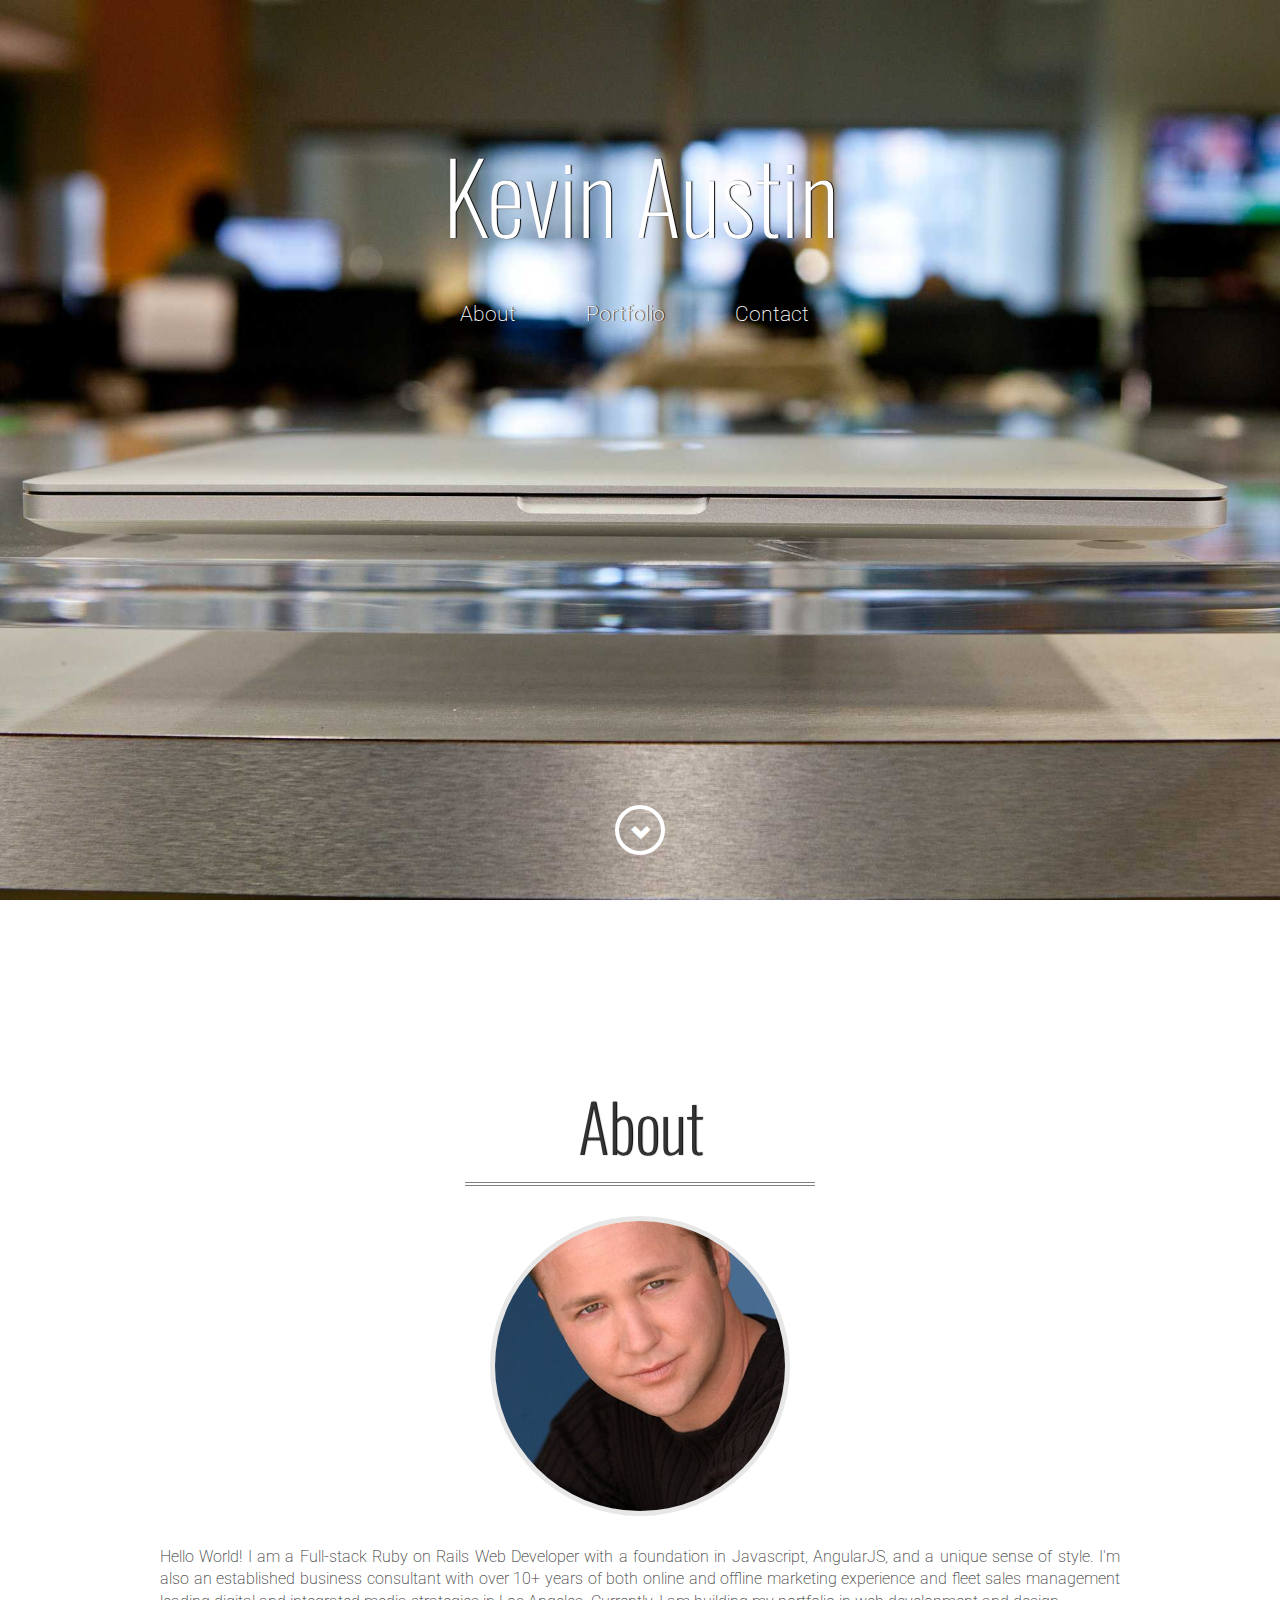
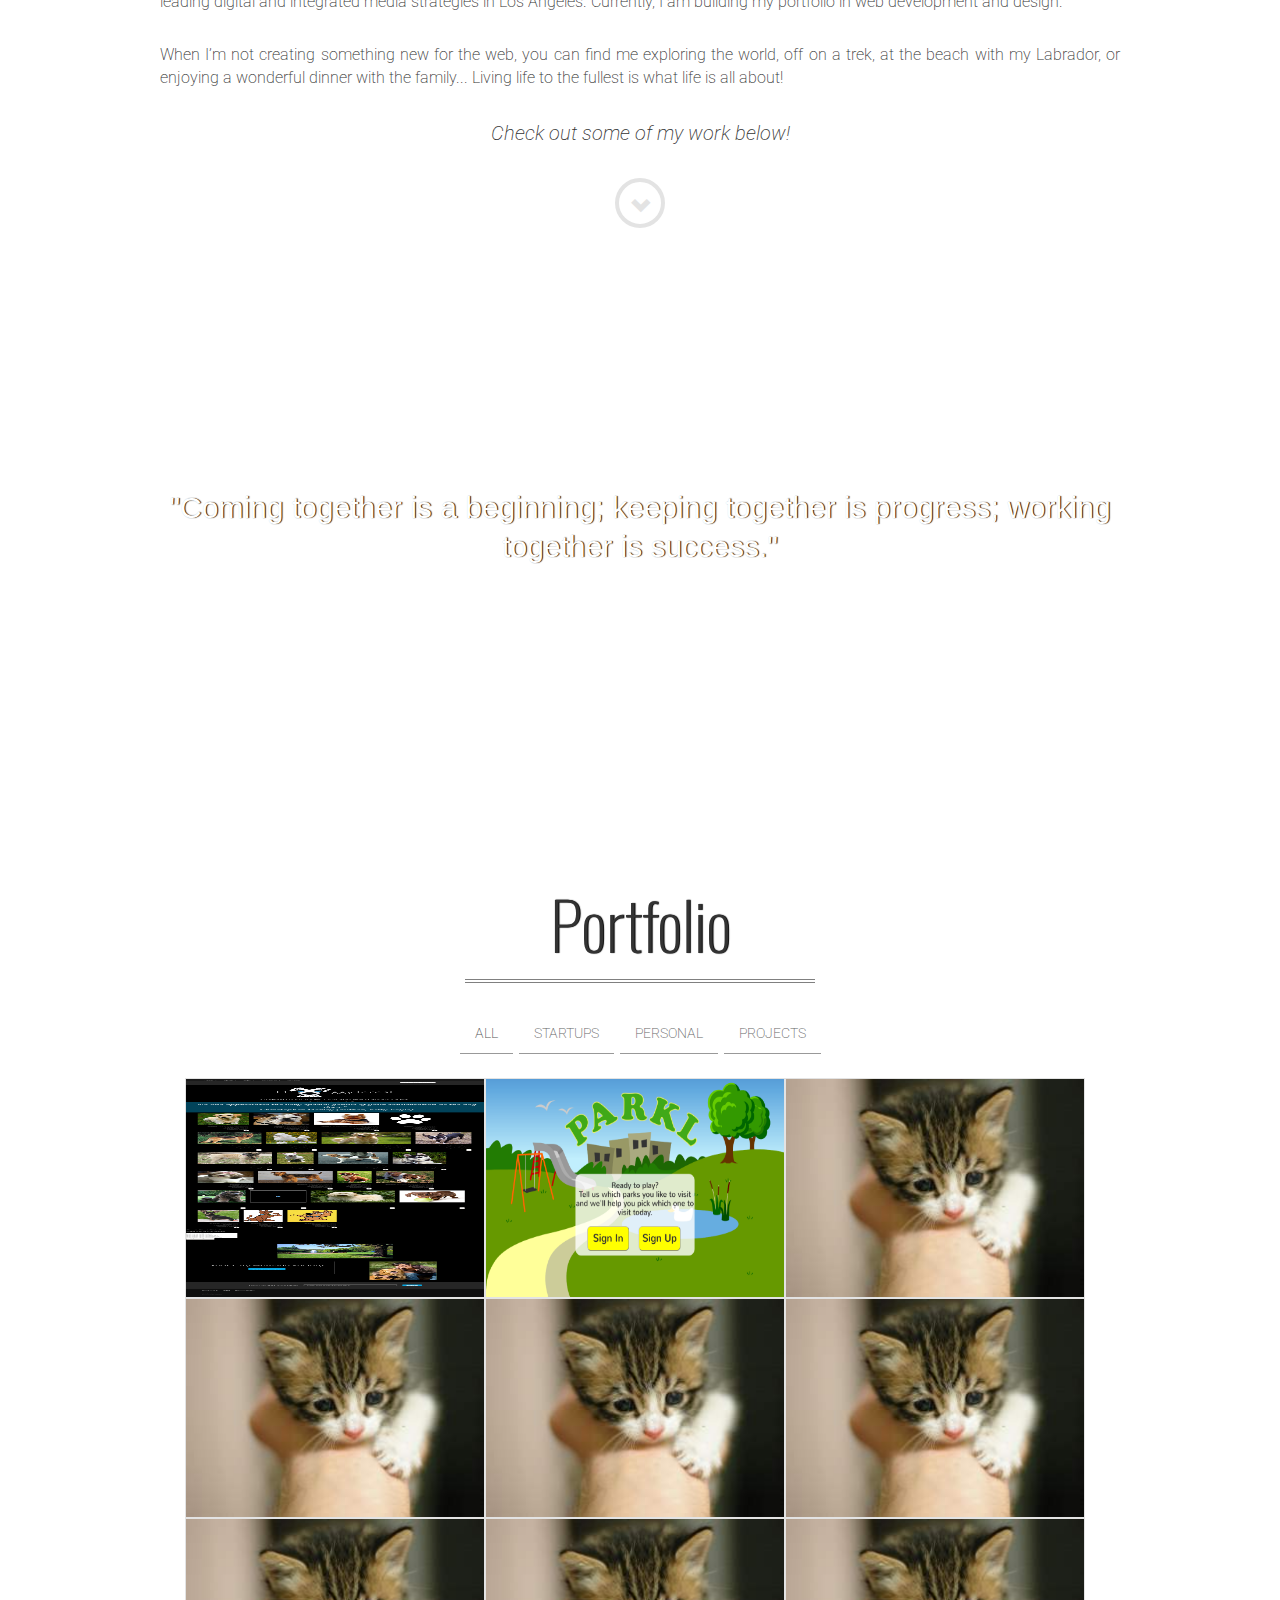
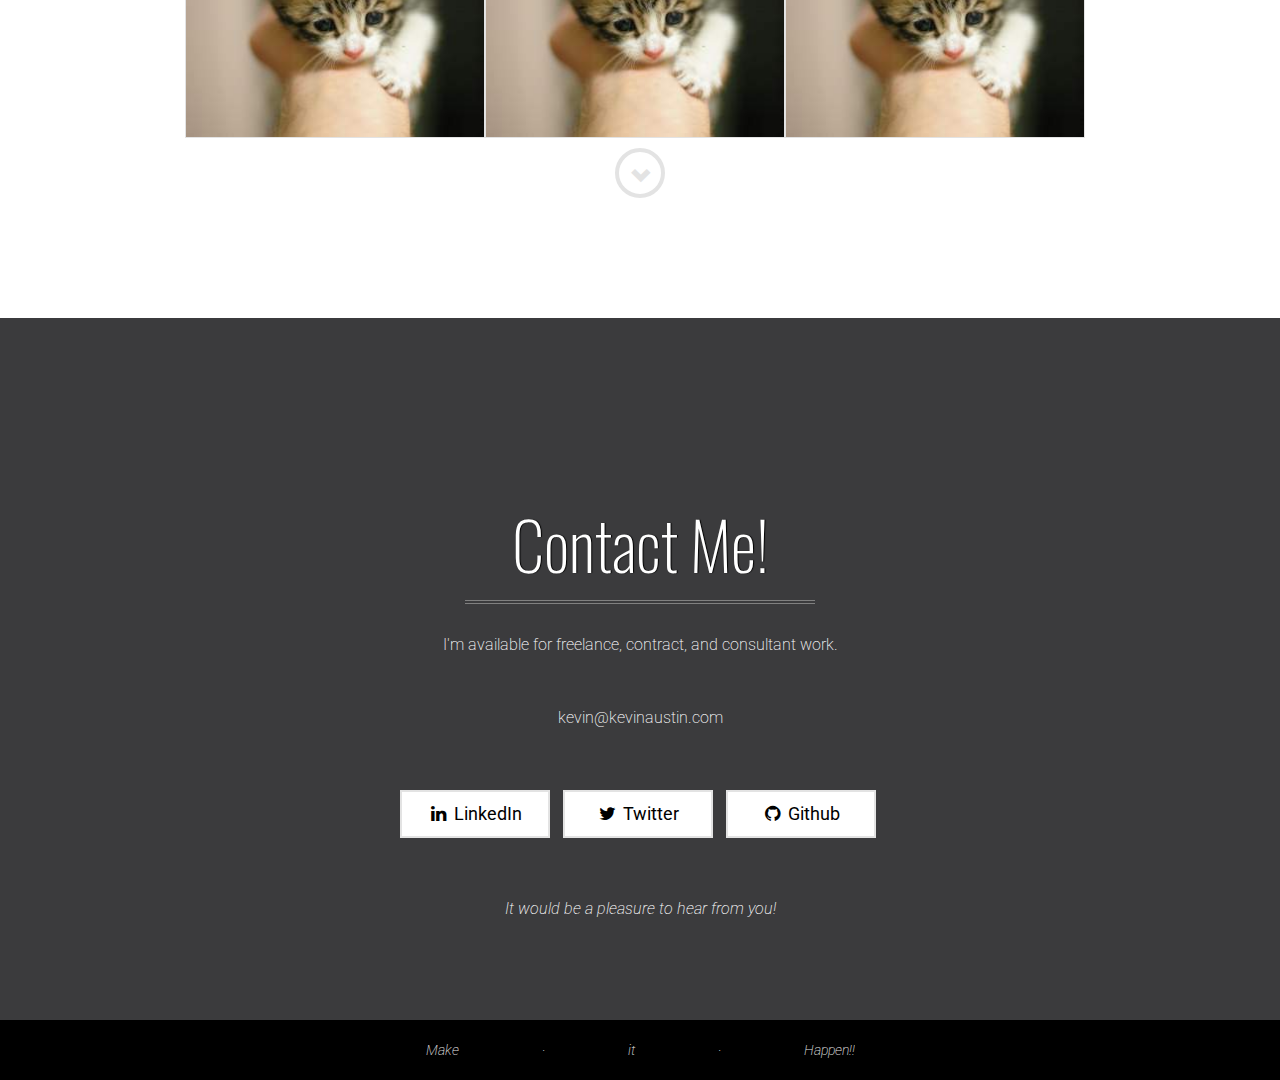
<file: index.html>
<!DOCTYPE html>
<html lang="en">
<head>
	<link rel="icon" href="favicon.ico" type="image/x-icon" />
	<link rel="shortcut icon" href="favicon.ico" type="image/x-icon" />
	<meta charset="UTF-8" />
    <meta http-equiv="X-UA-Compatible" content="IE=edge,chrome=1"> 
    <meta name="viewport" content="width=device-width, initial-scale=1.0"> 
	<title>Kevin Austin</title>
			<!-- Javascript files -->
	<script type="text/javascript" src="assets/js/modernizr.min.js"></script>
	<script type="text/javascript" src="assets/js/jquery-2.0.3.js"></script>
	<script type="text/javascript" src="assets/js/bootstrap.min.js"></script>
	<script type="text/javascript" src="assets/js/jquery.isotope.js"></script>
	<script type="text/javascript" src="assets/js/masonry.js"></script>
	<script type="text/javascript" src="assets/js/jquery.magnific-popup.min.js"></script>
	<script type="text/javascript" src="assets/js/main.js"></script>
	<script type="text/javascript" src="assets/js/new.js"></script>
	<script type="text/javascript" src="assets/js/portfolio.js"></script>
		<!-- Bootstrap CSS files -->
	<link rel="stylesheet" href="assets/css/normalize.css">
	<link rel="stylesheet" href="assets/css/lightbox.css">
	<link rel="stylesheet" href="assets/css/bootstrap.min.css">
	<link rel="stylesheet" href="assets/css/font-awesome.min.css">
	<link href="http://netdna.bootstrapcdn.com/font-awesome/4.0.3/css/font-awesome.min.css" rel="stylesheet" type="text/css">
		<!-- Local CSS files -->
	<link rel="stylesheet" href="assets/css/new.css">
	<link rel="stylesheet" href="assets/css/style.css">
	<link rel="stylesheet" href="assets/css/projects.css">
	<link href='http://fonts.googleapis.com/css?family=Roboto|Oswald' rel='stylesheet' type='text/css'>
</head>

<body>
	<div class="pagewrap">
		<div id="slide1">
			<div class="container-fluid">
				<div class="content">
					<div class="row">
						<div class="col-sm-12 text-center">
							<h1 class="home">Kevin Austin</h1>
						</div>
					</div>
					<div class="row">
						<nav class="navbar navbar-default" role="navigation">
							<div class="container-fluid">
							  <div class="navbar-header">
							    <button type="button" class="navbar-toggle" data-toggle="collapse" data-target="#bs-example-navbar-collapse-1">
							      <span class="sr-only">Toggle navigation</span>
							      <span class="icon-bar"></span>
							      <span class="icon-bar"></span>
							      <span class="icon-bar"></span>
							    </button>
							    <a id="name" class="brand" data-hover="Web Developer" href="#">Kevin Austin</a>
							  </div>
					    		<div class="collapse navbar-collapse" id="bs-example-navbar-collapse-1">
								    <ul class="nav navbar-nav">
								      <li><a href="#about">About</a></li>
								      <li><a href="#portfolio">Portfolio</a></li>
								      <li><a href="#contact">Contact</a></li>
								    </ul>
							    </div>
					  		 </div>
						</nav>
					</div>
				</div> <!-- end content -->
				<div class="scrollBtn">
					<a href="#about">
						<button class="page_scroll">
							<i class="glyphicon glyphicon-chevron-down page-down"></i>
						</button>
					</a>
				</div>
			</div><!-- end container -->
		</div><!-- end slide1 -->
		<div id="slide2">
	        <div class="container-fluid">
	            <div class="content" >
					<div id="about" class="row">
						<div class="col-sm-12 text-center">
							<h1 class="header">About</h1>
							<hr class="border">
							<img style="margin-bottom: 30px;" src="assets/images/me1.jpg" id="me" alt="Responsive image"/>
						</div>
					</div>
					<div class="row">
						<div class="col-sm-12 ">
							<div class="work_info">
								<p>
									Hello World!  I am a Full-stack Ruby on Rails Web Developer with a foundation in Javascript, AngularJS, and a unique sense of style. I'm also an established business consultant with over 10+ years of both online and offline marketing experience and fleet sales management leading digital and integrated media strategies in Los Angeles. Currently, I am building my portfolio in web development and design. 
								</p>
								<p>
									When I’m not creating something new for the web, you can find me exploring the world, off on a trek, at the beach with my Labrador, or enjoying a wonderful dinner with the family...  Living life to the fullest is what life is all about! 
								</p>
							</div>
						</div>
					</div>
					<div class="row">
						<div class="col-sm-12">
							<p class="work text-center">
								<em>Check out some of my work below!</em>
							</p>
						</div>
					</div>
					<div class="row">
						<div class="col-sm-12 text-center">
							<div class="midBtn">
								<a href="#portfolio">
									<button class="midScroll page_scroll">
										<i class="glyphicon glyphicon-chevron-down page-down"></i>
									</button>
								</a>
							</div>
						</div>
					</div>
				</div> <!-- end content -->
	    	</div> <!-- end container -->
	    </div><!-- end slide 2 -->	
	    <div id="slide3">
	    	<div class="container-fluid">
				<div class="content">
				   	<div class="row">
				   		<div class="col-sm-12 text-center">
				   			<h2 class="quotes">
				   				"Coming together is a beginning; keeping together is progress; working together is success." <br>
				   			</h2>
				   			<p><em>~ Henry Ford </em></p> 
				   		</div>
				   	</div>
			    </div> 
			</div> 
	    </div><!-- end slide3 -->	 
		<div id="slide4">
			<div class="container-fluid">
				<div class="content">
					<div id="portfolio" class="row">
						<div class="col-sm-12 text-center">
							<h1 class="header">Portfolio</h1>
							<hr class="border">
						</div>
					</div>
					<div class="text-center animate_fade_in">
						<ul class="nav nav-tabs bstrap-tabs isotope-filter" data-sort-id="isotope-list" data-option-key="filter">
							<li data-option-value="*" class="active">
								<a href="#">ALL</a>
							</li>
							<li data-option-value=".startups">
								<a href="#">STARTUPS</a>
							</li>
							<li data-option-value=".personal">
								<a href="#">PERSONAL</a>
							</li>
							<li data-option-value=".projects">
								<a href="#">PROJECTS</a>
							</li>
						</ul>						
						<div class="portfolioList row">
							<ul class="sort-destination isotope" data-sort-id="isotope-list" >
								<li class="isotope-item startups">
									<div class="portfolioListItem">
										<a class="project_ajax" href="/templates/doggyterest.html" >
											<span class="caption" >
												<h4>DoggyTerest</h4>
												<p>A Pinterest clone made with bootstrap and AngularJS</p>
											</span>
											<img src="assets/images/doggysite.png" class="img-responsive" alt="img" style="width: 300px; height: 220px;float: left;border: 1px solid #e3e3e3;" />		
										</a>
									</div>
								</li>
								<li class="isotope-item startups">
									<div class="portfolioListItem">
										<a class="project_ajax" href="/templates/parkl.html" >
											<span class="caption" >
												<h4>Parkl</h4>
												<p>Placeholder</p>
											</span>
											<img src="assets/images/parklsite.png" class="img-responsive" alt="img" style="width: 300px; height: 220px;float: left;border: 1px solid #e3e3e3;" />		
										</a>
									</div>
								</li>
								<li class="isotope-item startups">
									<div class="portfolioListItem">
										<a class="project_ajax" href="#" >
											<span class="caption" >
												<h4>Placeholder</h4>
												<p>This is a placeholder spot.</p>
											</span>
											<img src="assets/images/placekitten1.jpeg" class="img-responsive" alt="img" style="width: 300px; height: 220px;float: left;border: 1px solid #e3e3e3;" />		
										</a>
									</div>
								</li>
								<li class="isotope-item projects">
									<div class="portfolioListItem">
										<a class="project_ajax" href="#" >
											<span class="caption" >
												<h4>Placeholder</h4>
												<p>Placeholder</p>
											</span>
											<img src="assets/images/placekitten1.jpeg" class="img-responsive" alt="img" style="width: 300px; height: 220px;float: left;border: 1px solid #e3e3e3;" />		
										</a>
									</div>
								</li>
								<li class="isotope-item projects">
									<div class="portfolioListItem">
										<a class="project_ajax" href="#">
											<span class="caption">
												<h4>Placeholder</h4>
												<p>Placeholder</p>
											</span>
											<img src="assets/images/placekitten1.jpeg" class="img-responsive" alt="img" style="width: 300px; height: 220px;float: left;border: 1px solid #e3e3e3;"/>	
										</a>
									</div>
								</li>
								<li class="isotope-item projects">
									<div class="portfolioListItem">
										<a class="project_ajax" href="#">
											<span class="caption">
												<h4>Placeholder</h4>
												<p>Placeholder</p>
											</span>
											<img src="assets/images/placekitten1.jpeg" class="img-responsive" alt="img" style="width: 300px; height: 220px;float: left;border: 1px solid #e3e3e3;"/>
										</a>
									</div>
								</li>
								<li class="isotope-item projects">
									<div class="portfolioListItem">
										<a class="project_ajax" href="#">
											<span class="caption">
												<h4>Placeholder</h4>
												<p>Placeholder</p>
											</span>
											<img src="assets/images/placekitten1.jpeg" class="img-responsive" alt="img" style="width: 300px; height: 220px;float: left;border: 1px solid #e3e3e3;"/>
										</a>
									</div>
								</li>
								<li class="isotope-item personal">
									<div class="portfolioListItem">
										<a class="project_ajax" href="#">
											<span class="caption">
												<h4>Placeholder</h4>
												<p>Placeholder</p>
											</span>
											<img src="assets/images/placekitten1.jpeg" class="img-responsive" alt="img" style="width: 300px; height: 220px;float: left;border: 1px solid #e3e3e3;"/>
										</a>
									</div>
								</li>
								<li class="isotope-item personal">
									<div class="portfolioListItem">
										<a class="project_ajax" href="#">
											<span class="caption">
												<h4>Placeholder</h4>
												<p>Placeholder</p>
											</span>
											<img src="assets/images/placekitten1.jpeg" class="img-responsive" alt="img" style="width: 300px; height: 220px;float: left;border: 1px solid #e3e3e3;"/>
										</a>
									</div>
								</li>
							</ul>
						</div>
					</div>
					<div class="row">
						<div class="col-sm-12 text-center">
							<div class="midBtn">
								<a href="#contact">
									<button class="midScroll page_scroll">
										<i class="glyphicon glyphicon-chevron-down page-down"></i>
									</button>
								</a>
							</div>
						</div>
					</div>
				</div><!-- end content -->
			</div> <!-- end container -->
	    </div> <!-- end slide 4 -->
		<div id="slide5">
			<div class="container-fluid">
				<div class="content">
					<div id="contact" class="row">
						<div class="col-sm-12 text-center">
							<h1 class="header">Contact Me!</h1>
							<hr class="border">
						</div>
					</div>

					<div class="row">
						<div class="col-sm-12 text-center">
							<p style="margin-bottom: 50px;">
								I'm available for freelance, contract, and consultant work.
							</p>
							<a href="mailto:kevin@kevinaustin.com" style="text-decoration: none;">
								<p style="margin-bottom: 50px; text-decoration: none; color: white;">kevin@kevinaustin.com</p>
							</a>
							<ul class="list-inline banner-social-buttons">
			                    <li class="socialBtns">
			                    	<a href="https://www.linkedin.com/in/kevinaustin84"> 
				                    	<button class="btn btn-default btn-lg">
				                    		<i class="fa fa-linkedin fa-fw"></i> 
				                    		<span class="network-name">LinkedIn</span>
				                    	</button>
			                    	</a>
			                    </li>
			                    <li class="socialBtns">
			                    	<a href="https://twitter.com/kevinaustinCOM">
				                    	<button class="btn btn-default btn-lg">
				                    		<i class="fa fa-twitter fa-fw"></i> 
				                    		<span class="network-name">Twitter</span>
				                    	</button>
			                    	</a>
			                    </li>
			                    <li class="socialBtns">
			                    	<a href="https://github.com/vipsystem"> 
			                    		<button class="btn btn-default btn-lg">
				                    		<i class="fa fa-github fa-fw"></i> 
				                    		<span class="network-name">Github</span>
			                    		</button>
			                    	</a>
			                    </li>
		                	</ul>
		                	<p style="margin-top: 50px; margin-bottom: 80px;">
								<em>It would be a pleasure to hear from you!</em>  
							</p>
						</div>
					</div>
			  </div><!-- end content -->
			</div> <!-- end container -->
		</div> <!-- end slide 5 -->
	</div> <!-- end pagewrap -->
	<div id="footer">
		<div class="content">
			<div class="container-fluid">
				<div class="row">
					<div class="col-sm-12 text-center">
						<ul>
							<li><em>Make  </em></li>
							<li>&middot;</li>
							<li><em>it  </em></li>
							<li>&middot;</li>
							<li><em>Happen!!  </em></li>
						</ul>
					</div>
				</div>	
			</div>
		</div>
	</div><!-- end footer -->

</body>
</html>
</file>
<file: assets/css/new.css>
/*= SLIDES STYLING
--------------------------------------------------------*/

/*#slide1, #slide2{ width: 100%; }*/
#slide1{
	background:url('../images/laptop.jpg') 75% 0 no-repeat fixed;
	color: #fff;
	/*height: 100vh;*/
	margin: 0;
	padding-top: 100px;
	background-size: cover;
	position: relative;
}



#slide2{
	background-color: #fff;
	color: #333333;
	height: auto;
	margin: 0 auto;
	overflow: hidden;
	padding-top: 100px;
	padding-bottom: 100px;
	position: relative;
}

#slide3{
	background: url('../images/freeway.jpg') 75% 0 no-repeat fixed;
	color: #fff;
	height: 350px;
	padding-top: 100px;	
	background-size: cover;
	position: relative;
}

#slide4{
	background-color: #fff;
	color: #333333;
	height: auto;
	padding-top: 100px;
	padding-bottom: 100px;
	position: relative;
}

#slide5{
	background-color: #3B3B3D;
	height: auto;
	margin: 0 auto;
	padding-top: 100px;
	color: #fff;
	position: relative;
}

@media only screen and (min-width: 320px){ 
	#slide3{
		padding-top: 0;	
	}
}

@media only screen and (min-width: 400px){ 
	#slide3{
		padding-top: 100px;	
	}
}
</file>
<file: assets/css/style.css>
html{
	height: 100%;
	/*width: 100%;*/
}

body
{
    height: 100%;
    /*width: 100%;*/
    /*font-family: "HelveticaNeue-Light", "Helvetica Neue Light", "Helvetica Neue", Helvetica, Arial, "Lucida Grande", sans-serif; */
    font-family: 'Roboto', sans-serif;
    font-weight: 200;
    margin: 0;
    padding: 0;
    text-shadow: 1px 0px 1px #000; 
}

h1{
	/*font-family: 'Lato', sans-serif; */
	font-family: 'Oswald', sans-serif;
	font-weight: 100;
	/*font-size: 4.6875em;*/
	font-size: 50px;
	margin-bottom: 30px;
}

h2, h3, h4{
	font-weight: 200;
	line-height: 1.3;
	margin-bottom: 30px;
}

p{
	font-size: 16px;
	text-shadow: none; 
	margin-bottom: 30px;
}

/*----------------------------
	ALL
-----------------------------*/

.header{
	margin-top: 50px;
	line-height: 1.7em;
	margin-bottom: 0px;
}

.border{
	height: 2px;
	max-width: 350px;
	border-top: 1px solid grey;
	border-bottom: 1px solid grey;
	margin: 0 auto 30px;
}

/*----------------------------
	PAGE WRAP
-----------------------------*/
.pagewrap{
	min-height: 100%;
	margin-bottom: -50px;
}

.pagewrap:after {
  content: "";
  display: block;
}
.footer, .pagewrap:after {
  /* .push must be the same height as footer */
  height: 50px; 
}

.content{
	max-width: 1000px;
	width: 100%;
	margin: 0 auto;
	padding: 20px;
	/*background-color: red;*/
}

/*----------------------------
	HOMEPAGE
-----------------------------*/

.home{
	font-size: 7em;
}

/*----------------------------
	NAVBAR
-----------------------------*/
.navbar{
	border-radius: 0;
}

.navbar-default{
	position: absolute;
	width: 100%;
	left: 0;
	border-color: transparent;
	background-color: transparent;
	padding: 10px 30px;
}

.navbar-nav{
	float: none !important;
	max-width: 430px;
	margin: 0 auto;
}

.navbar-default .navbar-nav li{
	text-align: center;
	font-size: 1.5em;
	margin: 0 20px;
}

.navbar-default .navbar-nav li a{
	color: #fff;	
}

.navbar-default .navbar-nav li a:hover{
	text-shadow: none;
	color: #3f3f3f;
}

.navbar-toggle{
	margin-left: 10px;
	background-color: transparent;
	border: 1px solid #fff;
	border-radius: 0;
	/*display: block;*/
}

.navbar-toggle .icon-bar{
	background-color: #fff;
}

.navbar-default .navbar-toggle:hover, .navbar-default .navbar-toggle:focus{
	background-color: transparent;
}

.sticky {  
    position: fixed;  
    background-color: black;
    color: white;
    /*padding: 10px 30px;*/
    /*width: 100%;  */
    /*left: 0;  */
    top: 0;  
    z-index: 100;  
    border-top: 0;  
    opacity: 0.9;  
}  

.brand{
	color: #fff;
	font-size: 2em;
	font-family: 'Oswald', sans-serif;
	margin-top: 5px;
	float: left;
	visibility: hidden;
}

.brand:hover{
	text-decoration: none;
	color: #3f3f3f;
	
}

.sticky-brand{
	visibility: visible;
}


/*----------------------------
	SCROLL BUTTON
-----------------------------*/
.scrollBtn{
	position: absolute;
	left: 50%;
	bottom: 5%;
	margin-left: -25px;
}

.midBtn{
	/*position: relative;
	left: 50%;*/
	bottom: 5%;
}

.page_scroll{
	height: 50px;
	width: 50px;
	border: 4px solid #fff;
	border-radius: 50%;
	background-color: transparent;
}

.page_scroll a{
	text-decoration: none;
}

.page_scroll .glyphicon{
	display: block;
	list-style-type: none;
	color: #fff;
	font-size: 20px;
	top: 3px;
	left: 5px;
}

.page_scroll:hover{
	border: 4px solid #000;
	background-color: #000;
	opacity: 0.9;
}

.midScroll{
	border: 4px solid #e3e3e3;
}

.midScroll .glyphicon{
	color: #e3e3e3;
}

.midScroll:hover{
	background-color: #000;
	.glyphicon{
		color: #fff;
	}
}

/*----------------------------
	INFO
-----------------------------*/
.work_info{
	text-align: justify;
	text-shadow: none; 
}

.work_info h3{
	font-size: 1.5em;
}

.work{
	font-size: 1.4em;
	text-shadow: none;
}

#me{
	width: 300px;
	height: 300px;
	overflow: hidden;
	border-radius: 50%;
	border: 5px solid #e7e7e7;
}

/*----------------------------
	PORTFOLIO TABS
-----------------------------*/
	.nav-tabs li a{
		border-radius: 0;
	}

	ul.bstrap-tabs {
		border:0;
		display:inline-block;
		margin: 0px auto 20px;
	}

	ul.bstrap-tabs li a {
		font-size:14px;
		text-align:center;
		margin:0 3px;
		color:#666;
		border-bottom:#999 1px solid;
		border-top:0 !important;
		border-left:0 !important;
		border-right:0 !important;
		text-shadow: none;
	}

	ul.bstrap-tabs>li>a, 
	ul.bstrap-tabs>li>a:hover, 
	ul.bstrap-tabs>li>a:focus, 
	ul.bstrap-tabs>li.active>a, 
	ul.bstrap-tabs>li.active>a:hover, 
	ul.bstrap-tabs>li.active>a:focus {
		border-bottom:#999 1px solid;
	}

/*----------------------------
	PORTFOLIO
-----------------------------*/
.isotope,
.isotope .isotope-item {
  -webkit-transition-duration: 0.8s;
     -moz-transition-duration: 0.8s;
      -ms-transition-duration: 0.8s;
       -o-transition-duration: 0.8s;
          transition-duration: 0.8s;
}

.isotope {
  -webkit-transition-property: height, width;
     -moz-transition-property: height, width;
      -ms-transition-property: height, width;
       -o-transition-property: height, width;
          transition-property: height, width;
}

.isotope .isotope-item {
  -webkit-transition-property: -webkit-transform, opacity;
     -moz-transition-property:    -moz-transform, opacity;
      -ms-transition-property:     -ms-transform, opacity;
       -o-transition-property:      -o-transform, opacity;
          transition-property:         transform, opacity;
}

	
 /** 12. Portfolio
 **************************************************************** **/

 .faded {/* portfolio, blog - on item hover */
	filter: alpha(opacity=30);
	opacity: 0.3;
}
	section.alternate div.faded {/* portfolio, blog - on item hover */
		filter: alpha(opacity=50);
		opacity: 0.5;
	}

.sort-destination .isotope{
	min-height: 500px;
	height: 100%;
}

#portfolio .isotope-item {
	-webkit-transition: all 300ms !important;
	   -moz-transition: all 300ms !important;
		 -o-transition: all 300ms !important;
			transition: all 300ms !important;
}

.portfolioList ul{
	list-style: none;
	display: block;
}

.portfolioList li{
	float: left;
}

.portfolioListItem{
	position: relative;
}

.portfolioList .caption{
	position:absolute;
	top: 25%;
	left: 50%;
	margin-left: -50%;
	padding: 50px 20px;
	z-index: 100;
	height: 220px;
	width: 300px;
	background-color: #000;
	opacity: 0;
	color: #fff;
	overflow: hidden;
}

.portfolioList .caption:hover{
	opacity: 0.8;
}

.portfolioListItem a{
	color: #000; 
	text-shadow: none;
}

.portfolioList .caption h4{
	font-size:14px;
	text-transform:uppercase;
	color: white;
	text-shadow: none;
	margin-bottom: 0;
	font-weight: bold;
}
.portfolioList .caption p {
	font-size:12px;
	padding-left:5px;
	padding-right:5px;
	text-transform:uppercase;
	display:inline-block;
	color:#999;
	border-top:#999 1px solid;
	margin-top:6px;
	margin-bottom: 0;
}

#portfolio .bstrap-tabs {
	margin-top:0;
}


 /*----------------------------
	CONNECT
-----------------------------*/
.contact_me{
	color: #e3e3e3;
}

.btn{
	border-radius: 0;
	color: #000;
}

.btn-default{
	border: 2px solid #e3e3e3;
}

.btn-default:hover{
	border: 2px solid #000;
}

.btn-lg{
	border-radius: 0;
}

.banner-social-buttons{
	text-shadow: none;
	color: #000;
}

.visible-phone{
	visibility: hidden;
}

/*----------------------------
	FOOTER
-----------------------------*/

#footer{
	text-align: center;
	text-shadow: none;
	background-color: black;
	color: white;
}

#footer .header{
	margin-top: 0;
}


#footer ul{
	margin: 0 auto;
}

#footer li{
	list-style-type: none;
	display: inline;
	margin: 0 40px;
	opacity: 0.9;
}


/*--------------------------------------------------------------
	MEDIA QUERIES
----------------------------------------------------------------*/

@media only screen and (min-width: 320px){ 

	ul.bstrap-tabs>li>a, 
	ul.bstrap-tabs>li>a:hover, 
	ul.bstrap-tabs>li>a:focus, 
	ul.bstrap-tabs>li.active>a, 
	ul.bstrap-tabs>li.active>a:hover, 
	ul.bstrap-tabs>li.active>a:focus {
		font-size: 8px;
	}

	.isotope .isotope-item{
		margin-left: -11%;
	}

	#footer ul{
		padding: 0;
	}
	#footer li{
		margin: 10px;
		
	}

	h1{
		font-size: 4em;
	}
	.work_info h3{
		font-size: 1.3em;
	}

	li.socialBtns{
		display: block;
		margin: 10px auto;
	}
	.socialBtns button{
		width: 150px;
	}
}

@media only screen and (min-width: 400px){ 
	ul.bstrap-tabs>li>a, 
	ul.bstrap-tabs>li>a:hover, 
	ul.bstrap-tabs>li>a:focus, 
	ul.bstrap-tabs>li.active>a, 
	ul.bstrap-tabs>li.active>a:hover, 
	ul.bstrap-tabs>li.active>a:focus {
		font-size: 12px;
	}

	.isotope .isotope-item{
		margin-left: 0%;
	}

	#footer li{
		margin: 20px;
	}

}

@media only screen and (min-width: 550px){ 
	li.socialBtns{
		display: inline-block;
	}
}

@media only screen and (min-width: 768px){ 
	ul.bstrap-tabs>li>a, 
	ul.bstrap-tabs>li>a:hover, 
	ul.bstrap-tabs>li>a:focus, 
	ul.bstrap-tabs>li.active>a, 
	ul.bstrap-tabs>li.active>a:hover, 
	ul.bstrap-tabs>li.active>a:focus {
		font-size: 14px;
	}

	#footer li{
		margin: 40px;
	}
	h1{
		font-size: 4.6875em;
	}
	.work_info h3{
		font-size: 1.5em;
	}

}
</file>
<file: assets/css/projects.css>
/*----------------------------
	PROJECT
-----------------------------*/

.mfp-bg {
top: 0;
left: 0;
width: 100%;
height: 100%;
z-index: 1042;
overflow: hidden;
position: fixed;
background: #0b0b0b;
opacity: .8;
}

.mfp-wrap {
top: 0;
left: 0;
width: 100%;
height: 100%;
z-index: 1043;
position: fixed;
outline: 0!important;
-webkit-backface-visibility: hidden;
overflow-y: scroll;
overflow-x: hidden;
}

.mfp-container {
text-align: center;
position: absolute;
width: 100%;
height: 100%;
left: 0;
top: 0;
padding: 0 8px;
-webkit-box-sizing: border-box;
-moz-box-sizing: border-box;
box-sizing: border-box;
}

.mfp-content {
position: relative;
display: inline-block;
vertical-align: middle;
margin: 0 auto;
text-align: left;
z-index: 1045;
}

.mfp-close{
	position: absolute;
	top: 15%;
	left: 95%;
	border: none;
	background-color: transparent;
	font-size: 30px;
	color: #e3e3e3;
}

.white-popup-block {
background: #FFF;
padding: 20px;
text-align: left;
max-width: 1000px;
margin: 100px auto;
position: relative;
}

.projectContent{
	background-color: #fff;
	position: absolute;
	max-height: 660px;
	max-width: 1000px;
	width: 100%;
	top: 5%;
	left: 50%;
	margin-left: -500px;
	padding: 20px;
	z-index: 10000;
}

.close-modal{
	position: relative;
	left: 95%;
	border: none;
	background-color: transparent;
	color: #e3e3e3;
	font-size: 30px;
}

.close-modal:hover{
	cursor: pointer;
}

.titleText{
	font-size: 4em;
	margin-bottom: 20px;
	margin-top: 0;
}

.descripBox{
	background-color: #e3e3e3;
	padding: 20px;
	max-width: 380px;
	height: 375px;
	overflow: hidden;
	border: 1px solid #999;
	margin: 0 auto;
}

.descrip{
	text-decoration: underline;
	text-shadow: none;
	margin-top: 10px;
	margin-bottom: 20px;
}

.descrip1{
	margin-top: 20px;
}

.descripBox li{
	text-shadow: none;
	text-align: left;
}

.descripBox p{
	font-size: 14px;
}

.descripBtn{
	border: 2px solid #999;
	background-color: #fff;
}

.descripBtn:hover{
	background-color: #fff;
}

@media only screen and (min-width: 320px){ 
	.mfp-close{
		top: 10%;
		left: 90%;
	}
	.descripBox{
		margin: 20px auto;
		max-width: 100%;
		height: auto;
	}

}

@media only screen and (min-width: 768px){ 
	.mfp-close{
		top: 15%;
		left: 95%;
	}
	.descripBox{
		margin: 0 auto;
		max-width: 380px;
		height: 375px;
	}
}
</file>
